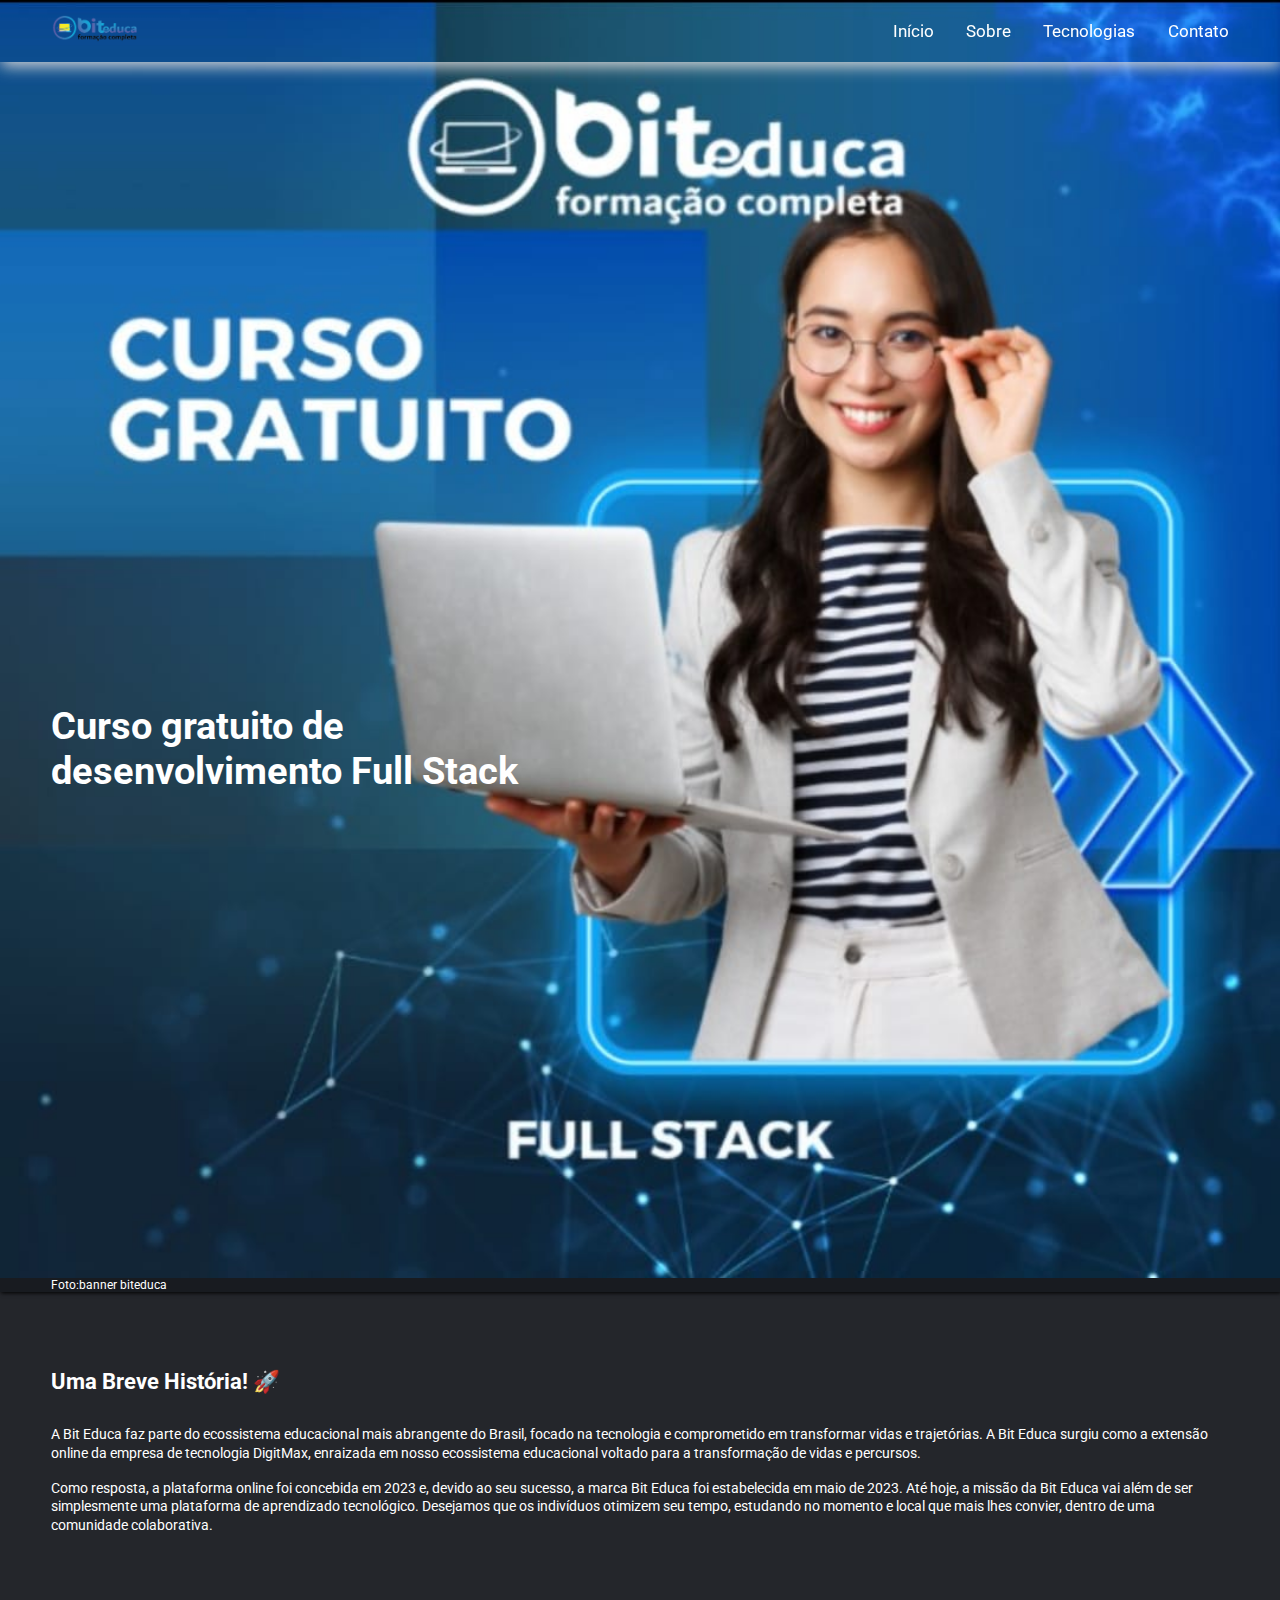
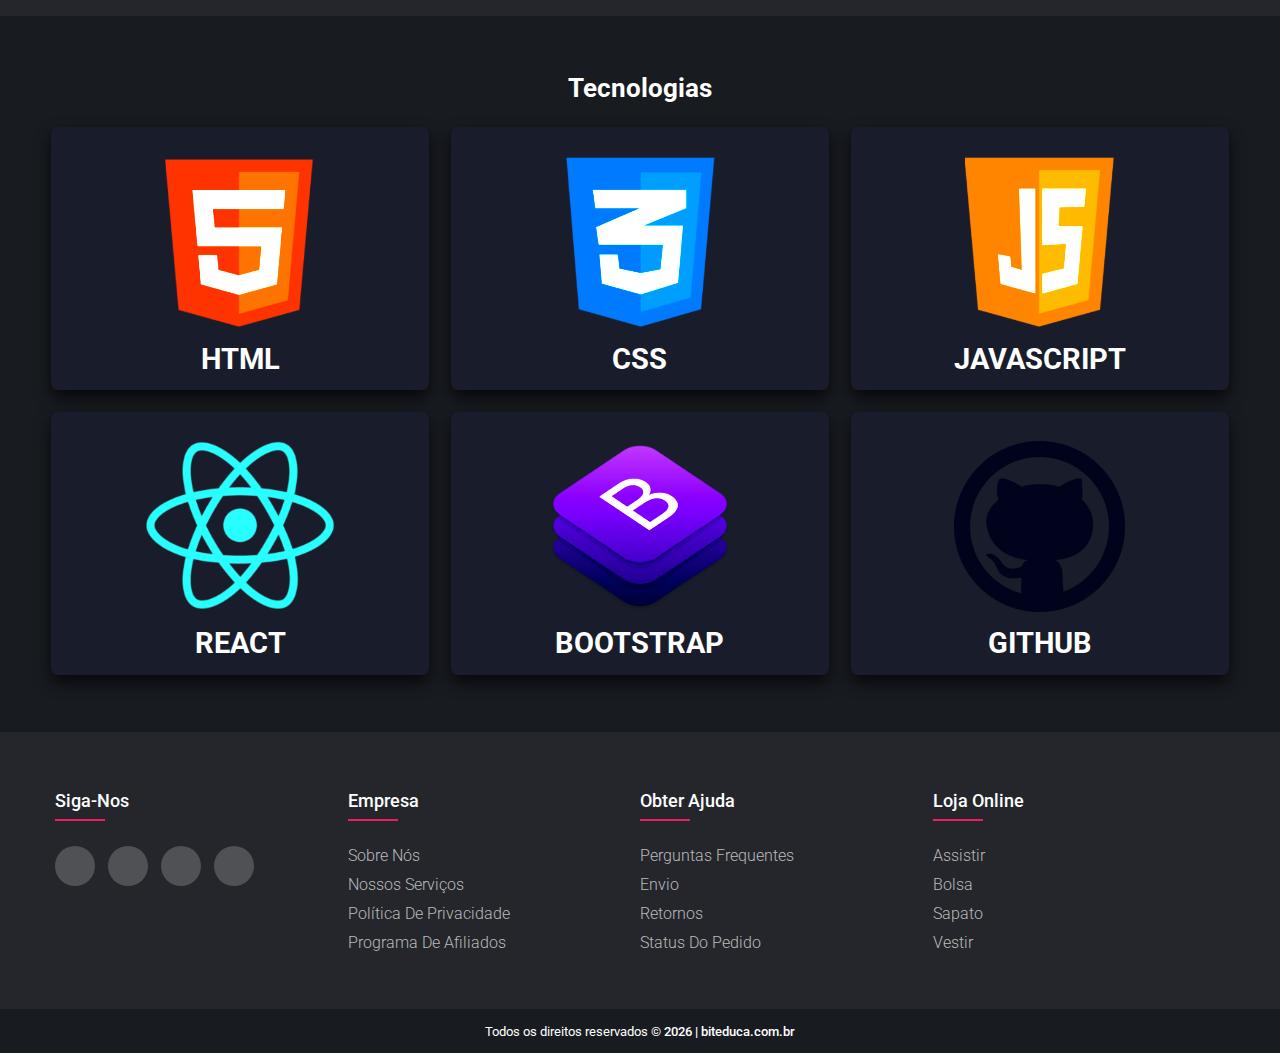
<file: index.html>
<!DOCTYPE html>
<html lang="pt-br">
  <head>
    <meta charset="UTF-8" />
    <meta name="viewport" content="width=device-width, initial-scale=1.0" />
    <title>Biteduca</title>
    <link rel="stylesheet" href="css/style.css" />
    <!-- Biblioteca ícones -->
    <link
      rel="stylesheet"
      href="https://cdnjs.cloudflare.com/ajax/libs/font-awesome/6.4.2/css/all.min.css"
      integrity="sha512-z3gLpd7yknf1YoNbCzqRKc4qyor8gaKU1qmn+CShxbuBusANI9QpRohGBreCFkKxLhei6S9CQXFEbbKuqLg0DA=="
      crossorigin="anonymous"
      referrerpolicy="no-referrer"
    />
  </head>

  <body>
    <header class="header">
      <a href="#" class="logo">
        <img src="image/logo-1.png" alt="imagem da logo biteduca" />
      </a>
      <nav class="navbar">
        <a href="#home">Início</a>
        <a href="#sobre">Sobre</a>
        <a href="#technology">Tecnologias</a>
        <a href="#contact">Contato</a>
      </nav>
      <div id="menu-btn" class="fas fa-bars"></div>
    </header>
    <section id="home">
      <figure class="foto-legenda">
        <img src="image/biteduca.jpeg" alt="Imagem de uma moça fullstack" />
        <figcaption>
          <h1>Curso gratuito de desenvolvimento Full Stack</h1>
        </figcaption>
        <p>Foto:banner biteduca</p>
      </figure>
    </section>
    <section class="container">
      <h2>Uma Breve História! 🚀</h2>
      <p class="paragraph" id="sobre">
        A Bit Educa faz parte do ecossistema educacional mais abrangente do
        Brasil, focado na tecnologia e comprometido em transformar vidas e
        trajetórias. A Bit Educa surgiu como a extensão online da empresa de
        tecnologia DigitMax, enraizada em nosso ecossistema educacional voltado
        para a transformação de vidas e percursos.
      </p>

      <p class="paragraph ultimate">
        Como resposta, a plataforma online foi concebida em 2023 e, devido ao
        seu sucesso, a marca Bit Educa foi estabelecida em maio de 2023. Até
        hoje, a missão da Bit Educa vai além de ser simplesmente uma plataforma
        de aprendizado tecnológico. Desejamos que os indivíduos otimizem seu
        tempo, estudando no momento e local que mais lhes convier, dentro de uma
        comunidade colaborativa.
      </p>
    </section>

    <!-- <section class="blogs" id="technology">
      <h3 class="heading">Tecnologias</h3>
      <div class="box-container">
        <div class="box">
          <div class="image">
            <img src="image/icon-1.png" alt="ícone do html" />
          </div>
          <h3>html</h3>
        </div>
        <div class="box">
          <div class="image">
            <img src="image/icon-2.png" alt="ícone do html" />
          </div>
          <h3>css</h3>
        </div>
        <div class="box">
          <div class="image">
            <img src="image/icon-3.png" alt="ícone do html" />
          </div>
          <h3>javascript</h3>
        </div>
        <div class="box">
          <div class="image">
            <img src="image/icon-6.png" alt="ícone do html" />
          </div>
          <h3>javascript</h3>
        </div>
        <div class="box">
          <div class="image">
            <img src="image/icon-4.png" alt="ícone do html" />
          </div>
          <h3>javascript</h3>
        </div>
        <div class="box">
          <div class="image">
            <img src="image/icon-5.png" alt="ícone do html" />
          </div>
          <h3>javascript</h3>
        </div>
      </div>
    </section> -->

    <section class="post" id="technology">
      <h3 class="heading">Tecnologias</h3>
      <div class="post-container"><!-- elemento inserido pelo JS --></div>
    </section>

    <section class="list">
      <div class="list-container">
        <div class="row">
          <!-- elemento inserido pelo JS -->
          <div class="list-col">
            <h4>Siga-Nos</h4>
            <div class="social-links">
              <a href="#"><i class="fab fa-facebook-f"></i></a>
              <a href="#"><i class="fab fa-twitter"></i></a>
              <a href="#"><i class="fab fa-instagram"></i></a>
              <a href="#"><i class="fab fa-linkedin-in"></i></a>
            </div>
          </div>
        </div>
      </div>
    </section>

    <footer class="footer" id="contact">
      <!-- <div class="social">
        <a
          href="#"
          target="_blank"
          class="fa-brands fa-facebook-f"
          alt="ícone do facebook"
        ></a>
        <a
          href="#"
          target="_blank"
          class="fa-brands fa-youtube"
          alt="ícone do youtuber"
        ></a>
        <a
          href="https://www.instagram.com/biteducacursos/"
          target="_blank"
          class="fa-brands fa-instagram"
          alt="ícone do instagram"
        ></a>
        <a
          href="#"
          target="_blank"
          class="fa-brands fa-linkedin-in"
          alt="ícone do linkedin"
        ></a>
      </div> -->
      <div class="credits">
        <span>Todos os direitos reservados &copy;</span>
        <script>
          document.write(new Date().getFullYear());
        </script>
        |
        <a href="https://biteduca.com.br/" alt="site biteduca" target="_blank"
          >biteduca.com.br</a
        >
      </div>
    </footer>

    <script type="module" src="js/script.js"></script>
    <script type="module" src="js/lists.js"></script>
  </body>
</html>
</file>
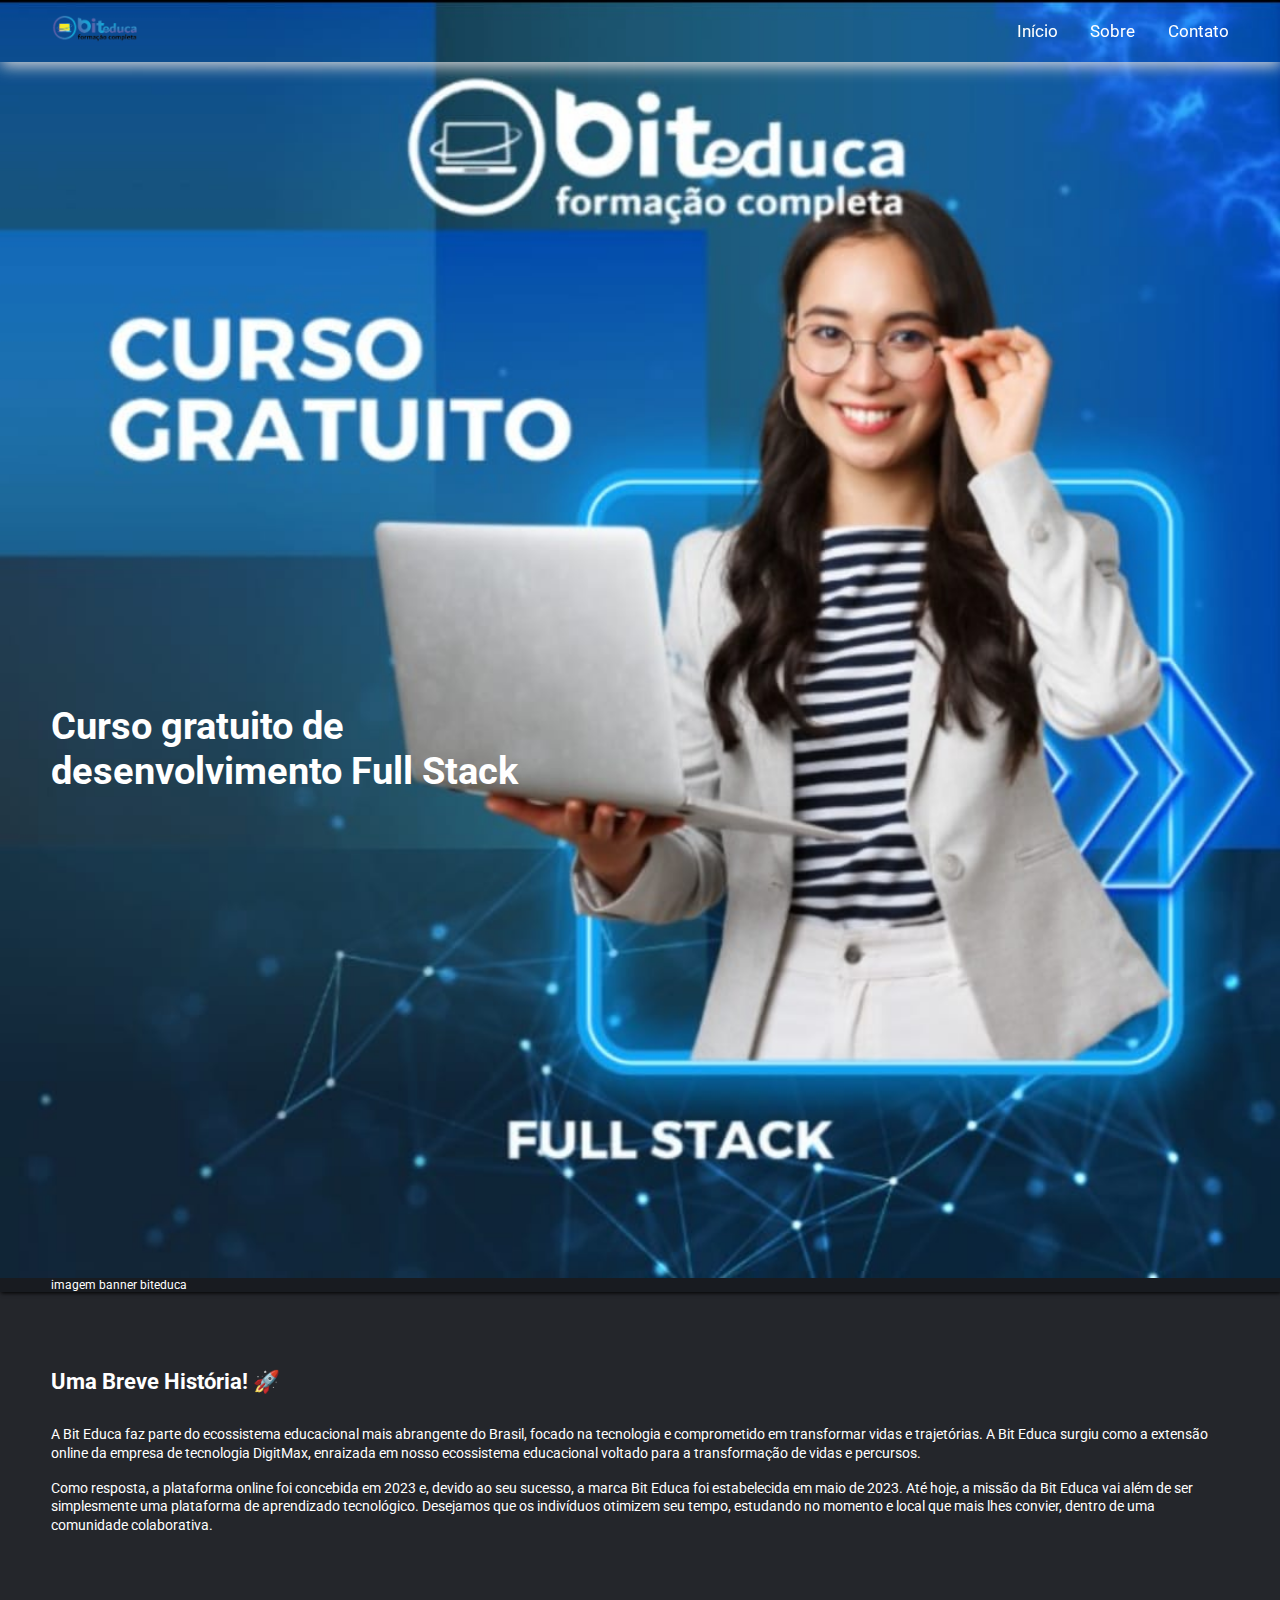
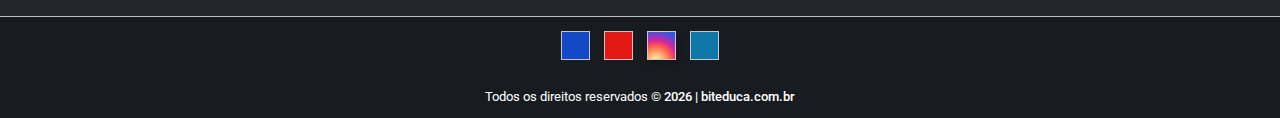
<file: desafio-01.html>
<!DOCTYPE html>
<html lang="pt-br">
  <head>
    <meta charset="UTF-8" />
    <meta name="viewport" content="width=device-width, initial-scale=1.0" />
    <title>Biteduca</title>
    <link rel="stylesheet" href="css/style.css" />
    <!-- Biblioteca ícones -->
    <link
      rel="stylesheet"
      href="https://cdnjs.cloudflare.com/ajax/libs/font-awesome/6.4.2/css/all.min.css"
      integrity="sha512-z3gLpd7yknf1YoNbCzqRKc4qyor8gaKU1qmn+CShxbuBusANI9QpRohGBreCFkKxLhei6S9CQXFEbbKuqLg0DA=="
      crossorigin="anonymous"
      referrerpolicy="no-referrer"
    />
  </head>

  <body>
    <header class="header">
      <a href="#" class="logo">
        <img src="image/logo-1.png" alt="imagem da logo biteduca" />
      </a>
      <nav class="navbar">
        <a href="#home">Início</a>
        <a href="#sobre">Sobre</a>
        <a href="#home">Contato</a>
      </nav>
      <div id="menu-btn" class="fas fa-bars"></div>
    </header>
    <section>
      <figure class="foto-legenda">

        <img src="image/biteduca.jpeg" alt="Imagem de uma moça fullstack" />
        <figcaption>
          <h1>Curso gratuito de desenvolvimento Full Stack</h1>
        </figcaption>
        <p>imagem banner biteduca</p>
      </figure>
    </section>
    <section class="container">
      <h2>Uma Breve História! 🚀</h2>

      <p class="paragraph">
        A Bit Educa faz parte do ecossistema educacional mais abrangente do
        Brasil, focado na tecnologia e comprometido em transformar vidas e
        trajetórias. A Bit Educa surgiu como a extensão online da empresa de
        tecnologia DigitMax, enraizada em nosso ecossistema educacional voltado
        para a transformação de vidas e percursos.
      </p>

      <p class="paragraph ultimate">
        Como resposta, a plataforma online foi concebida em 2023 e, devido ao
        seu sucesso, a marca Bit Educa foi estabelecida em maio de 2023. Até
        hoje, a missão da Bit Educa vai além de ser simplesmente uma plataforma
        de aprendizado tecnológico. Desejamos que os indivíduos otimizem seu
        tempo, estudando no momento e local que mais lhes convier, dentro de uma
        comunidade colaborativa.
      </p>
    </section>
    <footer class="footer">
      <div class="social">
        <a
          href="#"
          target="_blank"
          class="fa-brands fa-facebook-f"
          alt="ícone do facebook"
        ></a>
        <a
          href="#"
          target="_blank"
          class="fa-brands fa-youtube"
          alt="ícone do youtuber"
        ></a>
        <a
          href="https://www.instagram.com/biteducacursos/"
          target="_blank"
          class="fa-brands fa-instagram"
          alt="ícone do instagram"
        ></a>
        <a
          href="#"
          target="_blank"
          class="fa-brands fa-linkedin-in"
          alt="ícone do linkedin"
        ></a>
      </div>
      <div class="credits">
        <span>Todos os direitos reservados &copy;</span>
        <script>
          document.write(new Date().getFullYear());
        </script>
        |
        <a href="https://biteduca.com.br/" alt="site biteduca" target="_blank"
          >biteduca.com.br</a
        >
      </div>
    </footer>
  </body>
  <script src="js/script.js"></script>
</html>
</file>
<file: css/style.css>
@import "./reset.css";
@import "./header.css";
@import "./body.css";
@import "./footer.css";
@import "./media.css";
@import "./cards.css";
@import "./list.css";
</file>
